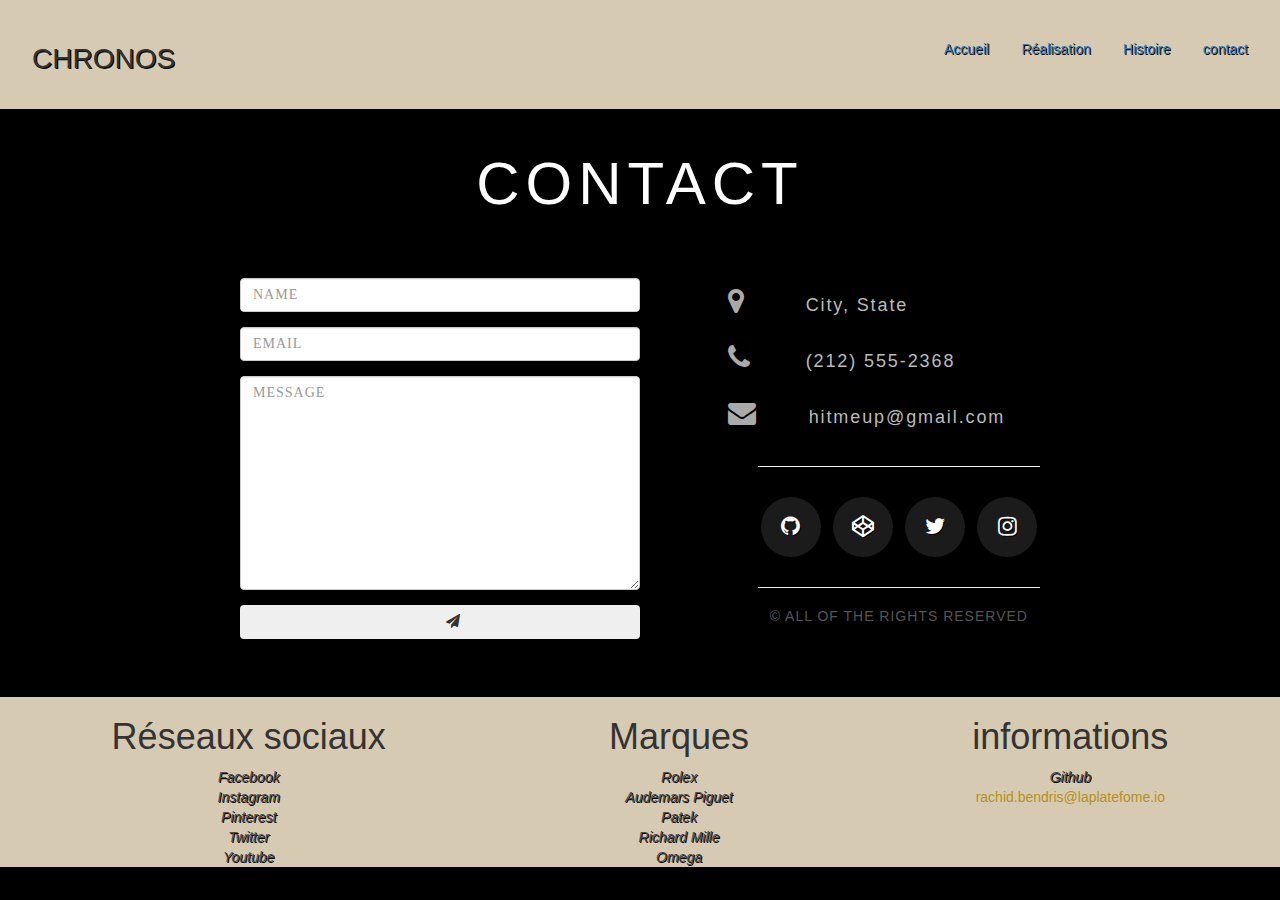
<file: fansite/html/contact.html>
<!DOCTYPE html>
<html lang="en">
<head>
    <meta charset="UTF-8">
    <meta http-equiv="X-UA-Compatible" content="IE=edge">
    <meta name="viewport" content="width=device-width, initial-scale=1.0">
    <link rel="stylesheet" href="../public/css/style.css">
    <link rel="stylesheet" href="https://maxcdn.bootstrapcdn.com/font-awesome/4.4.0/css/font-awesome.min.css">
    <link rel="stylesheet" href="https://maxcdn.bootstrapcdn.com/bootstrap/3.4.1/css/bootstrap.min.css">
    <title>Document</title>
</head>

<body>
    <header>
    <nav class="navsite">
        <h1 class="samo">CHRONOS</h1>
        <ul class="ullist">
            <li><a href="index.html" class="ind">Accueil</a></li>
            <li><a href="realisation.html">Réalisation</a></li>
            <li><a href="histoire.html">Histoire</a></li>
            <li><a href="contact.html">contact</a></li>
        </ul>
        
    </nav>
    </header>
    <section id="contact">
  
        <h1 class="section-header">Contact</h1>
        
        <div class="contact-wrapper">
        
        <!-- Left contact page --> 
          
          <form id="contact-form" class="form-horizontal" role="form">
             
            <div class="form-group">
              <div class="col-sm-12">
                <input type="text" class="form-control" id="name" placeholder="NAME" name="name" value="" required>
              </div>
            </div>
      
            <div class="form-group">
              <div class="col-sm-12">
                <input type="email" class="form-control" id="email" placeholder="EMAIL" name="email" value="" required>
              </div>
            </div>
      
            <textarea class="form-control" rows="10" placeholder="MESSAGE" name="message" required></textarea>
            
            <button class="btn send-button" id="submit" type="submit" value="SEND">
              <div class="alt-send-button">
                <i class="fa fa-paper-plane"></i><span class="send-text">SEND</span>
              </div>
            
            </button>
            
          </form>
          
        <!-- Left contact page --> 
          
            <div class="direct-contact-container">
      
              <ul class="contact-list">
                <li class="list-item"><i class="fa fa-map-marker fa-2x"><span class="contact-text place">City, State</span></i></li>
                
                <li class="list-item"><i class="fa fa-phone fa-2x"><span class="contact-text phone"><a href="tel:1-212-555-5555" title="Give me a call">(212) 555-2368</a></span></i></li>
                
                <li class="list-item"><i class="fa fa-envelope fa-2x"><span class="contact-text gmail"><a href="mailto:#" title="Send me an email">hitmeup@gmail.com</a></span></i></li>
                
              </ul>
      
              <hr>
              <ul class="social-media-list">
                <li><a href="#" target="_blank" class="contact-icon">
                  <i class="fa fa-github" aria-hidden="true"></i></a>
                </li>
                <li><a href="#" target="_blank" class="contact-icon">
                  <i class="fa fa-codepen" aria-hidden="true"></i></a>
                </li>
                <li><a href="#" target="_blank" class="contact-icon">
                  <i class="fa fa-twitter" aria-hidden="true"></i></a>
                </li>
                <li><a href="#" target="_blank" class="contact-icon">
                  <i class="fa fa-instagram" aria-hidden="true"></i></a>
                </li>       
              </ul>
              <hr>
      
              <div class="copyright">&copy; ALL OF THE RIGHTS RESERVED</div>
      
            </div>
          
        </div>
        
      </section>  
        
  <footer>
    <div class="footside">
        <div class="linkcontainer">
            <h1>Réseaux sociaux</h1>
        
            <i href="https://fr-fr.facebook.com"><a href="https://fr-fr.facebook.com">Facebook</a></i>
            <i href="https://www.instagram.com/"><a href="https://www.instagram.com/">Instagram</a></i>
            <i href="https://www.pinterest.fr/"><a href="https://www.pinterest.fr/">Pinterest</a></i>
            <i href="https://twitter.com/?lang=fr"><a href="https://twitter.com/?lang=fr">Twitter</a></i>
            <i href="https://www.youtube.com/"><a href="https://www.youtube.com/">Youtube</a></i>
        </div>

        <div class="linkcontainer">
            <h1>Marques</h1>
            <i href="https://www.rolex.com/fr"><a href="https://www.rolex.com/fr">Rolex</a></i>
            <i href="https://www.audemarspiguet.com/com/fr/home.html"><a href="https://www.audemarspiguet.com/com/fr/home.html">Audemars Piguet</a></i>
            <i href="https://www.patek.com/fr/accueil"><a href="https://www.patek.com/fr/accueil">Patek</a></i>
            <i href="https://www.richardmille.com/fr"><a href="https://www.richardmille.com/fr">Richard Mille</a></i>
            <i href="https://www.omegawatches.com/fr-fr/"><a href="https://www.omegawatches.com/fr-fr/">Omega</a></i>
        </div>

        <div>
            <h1>informations</h1>
            <i href="https://github.com/rachid-bendris"><a href="https://github.com/rachid-bendris">Github</a></i>
            <p>rachid.bendris@laplatefome.io</p>
        </div>
        
    </div>
    </footer>      
</body>


</html>
</file>
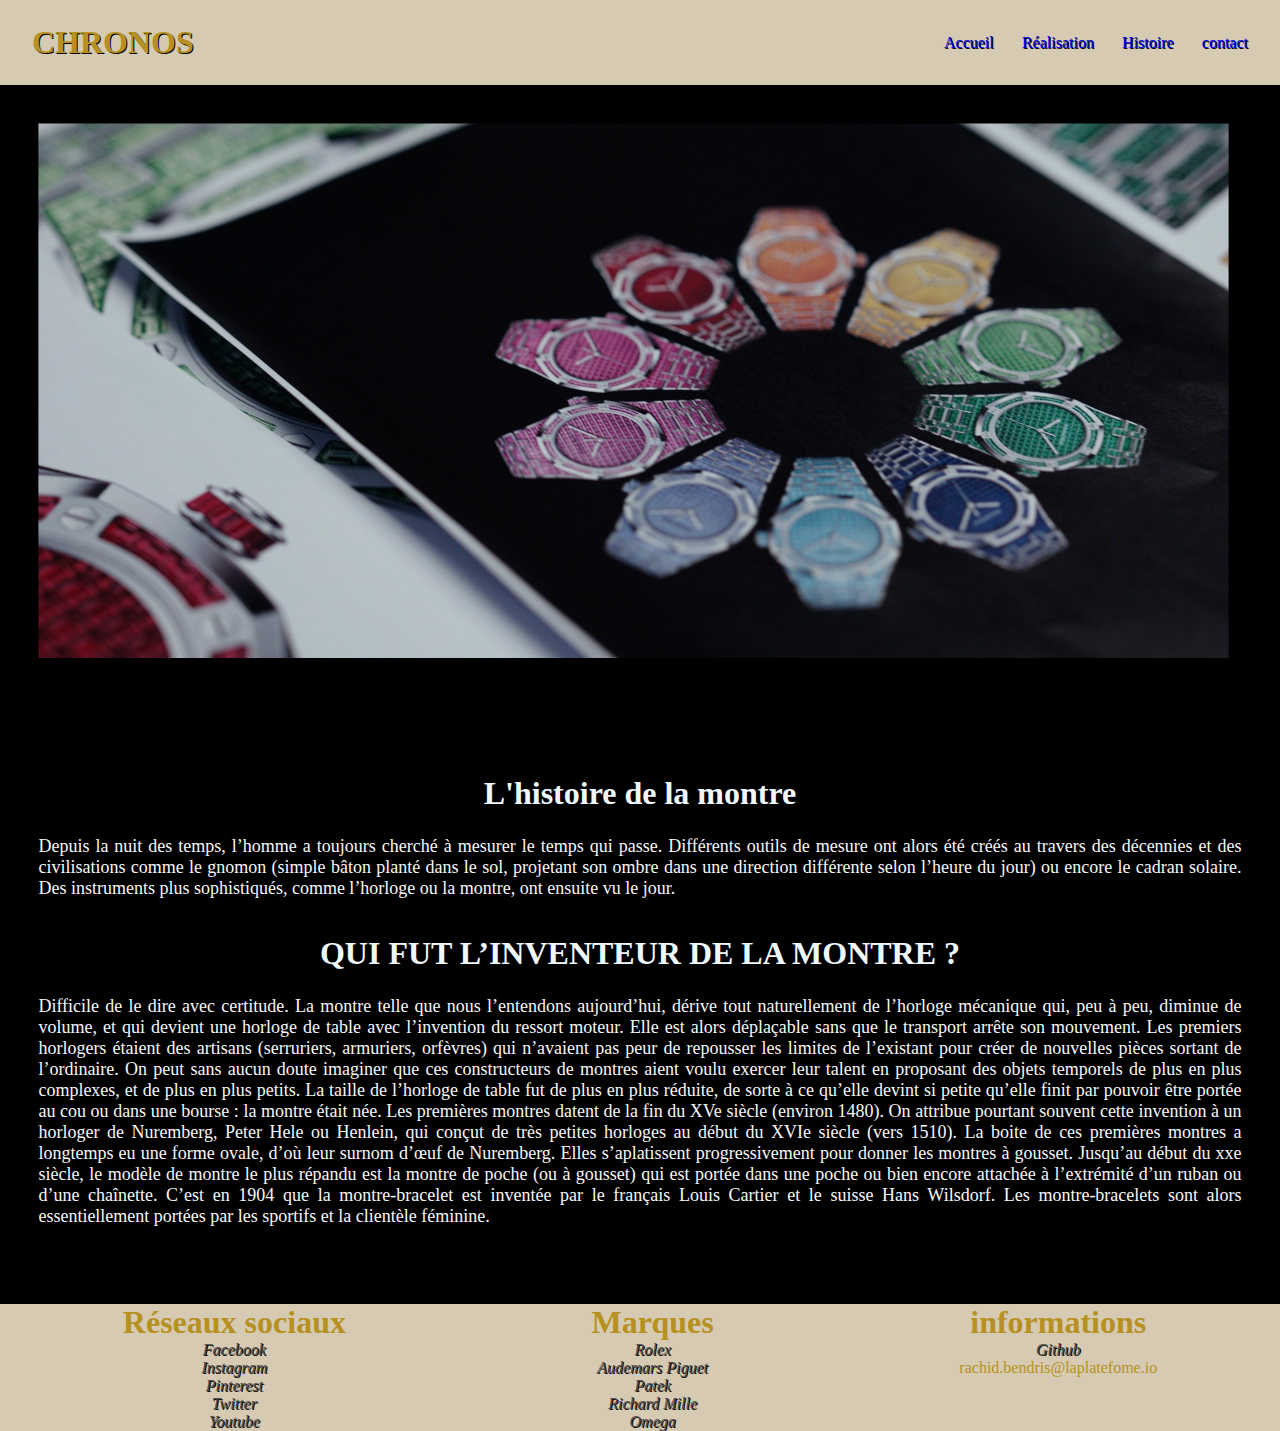
<file: fansite/html/histoire.html>
<!DOCTYPE html>
<html lang="en">
<head>
    <meta charset="UTF-8">
    <meta http-equiv="X-UA-Compatible" content="IE=edge">
    <meta name="viewport" content="width=device-width, initial-scale=1.0">
    <link rel="stylesheet" href="../public/css/style.css">
    <title>Document</title>
</head>

<body>
   <header>
    <nav class="navsite">
        <h1 class="samo">CHRONOS</h1>
        <ul class="ullist">
            <li><a href="index.html" class="ind">Accueil</a></li>
            <li><a href="realisation.html">Réalisation</a></li>
            <li><a href="histoire.html">Histoire</a></li>
            <li><a href="contact.html">contact</a></li>
        </ul>
        
    </nav>
    </header> 
    <div class="itemme"><img class="toto" src="../public/images/pourbodyhistoire.jpg" alt=""></div>
</div>
<section>
    <div class="tex">
        <h1 class="titelb">L'histoire de la montre</h1>
        <p>Depuis la nuit des temps, l’homme a toujours cherché à mesurer le temps qui passe.
            Différents outils de mesure ont alors été créés au travers des décennies et des civilisations comme le gnomon (simple bâton planté dans le sol, projetant son ombre dans une direction différente selon l’heure du jour) ou encore le cadran solaire. 
            Des instruments plus sophistiqués, comme l’horloge ou la montre, ont ensuite vu le jour.</p>
        <h1 class="titelb">QUI FUT L’INVENTEUR DE LA MONTRE ?</h1>
        <p>Difficile de le dire avec certitude. La montre telle que nous l’entendons aujourd’hui, dérive tout naturellement de l’horloge mécanique qui, peu à peu, diminue de volume, et qui devient une horloge de table avec l’invention du ressort moteur. Elle est alors déplaçable sans que le transport arrête son mouvement.
            Les premiers horlogers étaient des artisans (serruriers, armuriers, orfèvres) qui n’avaient pas peur de repousser les limites de l’existant pour créer de nouvelles pièces sortant de l’ordinaire. On peut sans aucun doute imaginer que ces constructeurs de montres aient voulu exercer leur talent en proposant des objets temporels de plus en plus complexes, et de plus en plus petits. La taille de l’horloge de table fut de plus en plus réduite, de sorte à ce qu’elle devint si petite qu’elle finit par pouvoir être portée au cou ou dans une bourse : la montre était née.
            Les premières montres datent de la fin du XVe siècle (environ 1480). On attribue pourtant souvent cette invention à un horloger de Nuremberg, Peter Hele ou Henlein, qui conçut de très petites horloges au début du XVIe siècle (vers 1510). La boite de ces premières montres a longtemps eu une forme ovale, d’où leur surnom d’œuf de Nuremberg. Elles s’aplatissent progressivement pour donner les montres à gousset.
            Jusqu’au début du xxe siècle, le modèle de montre le plus répandu est la montre de poche (ou à gousset) qui est portée dans une poche ou bien encore attachée à l’extrémité d’un ruban ou d’une chaînette. C’est en 1904 que la montre-bracelet est inventée par le français Louis Cartier et le suisse Hans Wilsdorf. Les montre-bracelets sont alors essentiellement portées par les sportifs et la clientèle féminine.

        </p>

        
    </div>
</section>
<footer>
    <div class="footside">
        <div class="linkcontainer">
            <h1>Réseaux sociaux</h1>
        
            <i href="https://fr-fr.facebook.com"><a href="https://fr-fr.facebook.com">Facebook</a></i>
            <i href="https://www.instagram.com/"><a href="https://www.instagram.com/">Instagram</a></i>
            <i href="https://www.pinterest.fr/"><a href="https://www.pinterest.fr/">Pinterest</a></i>
            <i href="https://twitter.com/?lang=fr"><a href="https://twitter.com/?lang=fr">Twitter</a></i>
            <i href="https://www.youtube.com/"><a href="https://www.youtube.com/">Youtube</a></i>
        </div>

        <div class="linkcontainer">
            <h1>Marques</h1>
            <i href="https://www.rolex.com/fr"><a href="https://www.rolex.com/fr">Rolex</a></i>
            <i href="https://www.audemarspiguet.com/com/fr/home.html"><a href="https://www.audemarspiguet.com/com/fr/home.html">Audemars Piguet</a></i>
            <i href="https://www.patek.com/fr/accueil"><a href="https://www.patek.com/fr/accueil">Patek</a></i>
            <i href="https://www.richardmille.com/fr"><a href="https://www.richardmille.com/fr">Richard Mille</a></i>
            <i href="https://www.omegawatches.com/fr-fr/"><a href="https://www.omegawatches.com/fr-fr/">Omega</a></i>
        </div>

        <div>
            <h1>informations</h1>
            <i href="https://github.com/rachid-bendris"><a href="https://github.com/rachid-bendris">Github</a></i>
            <p>rachid.bendris@laplatefome.io</p>
        </div>
        
    </div>
</footer>
</body>


</html>
</file>
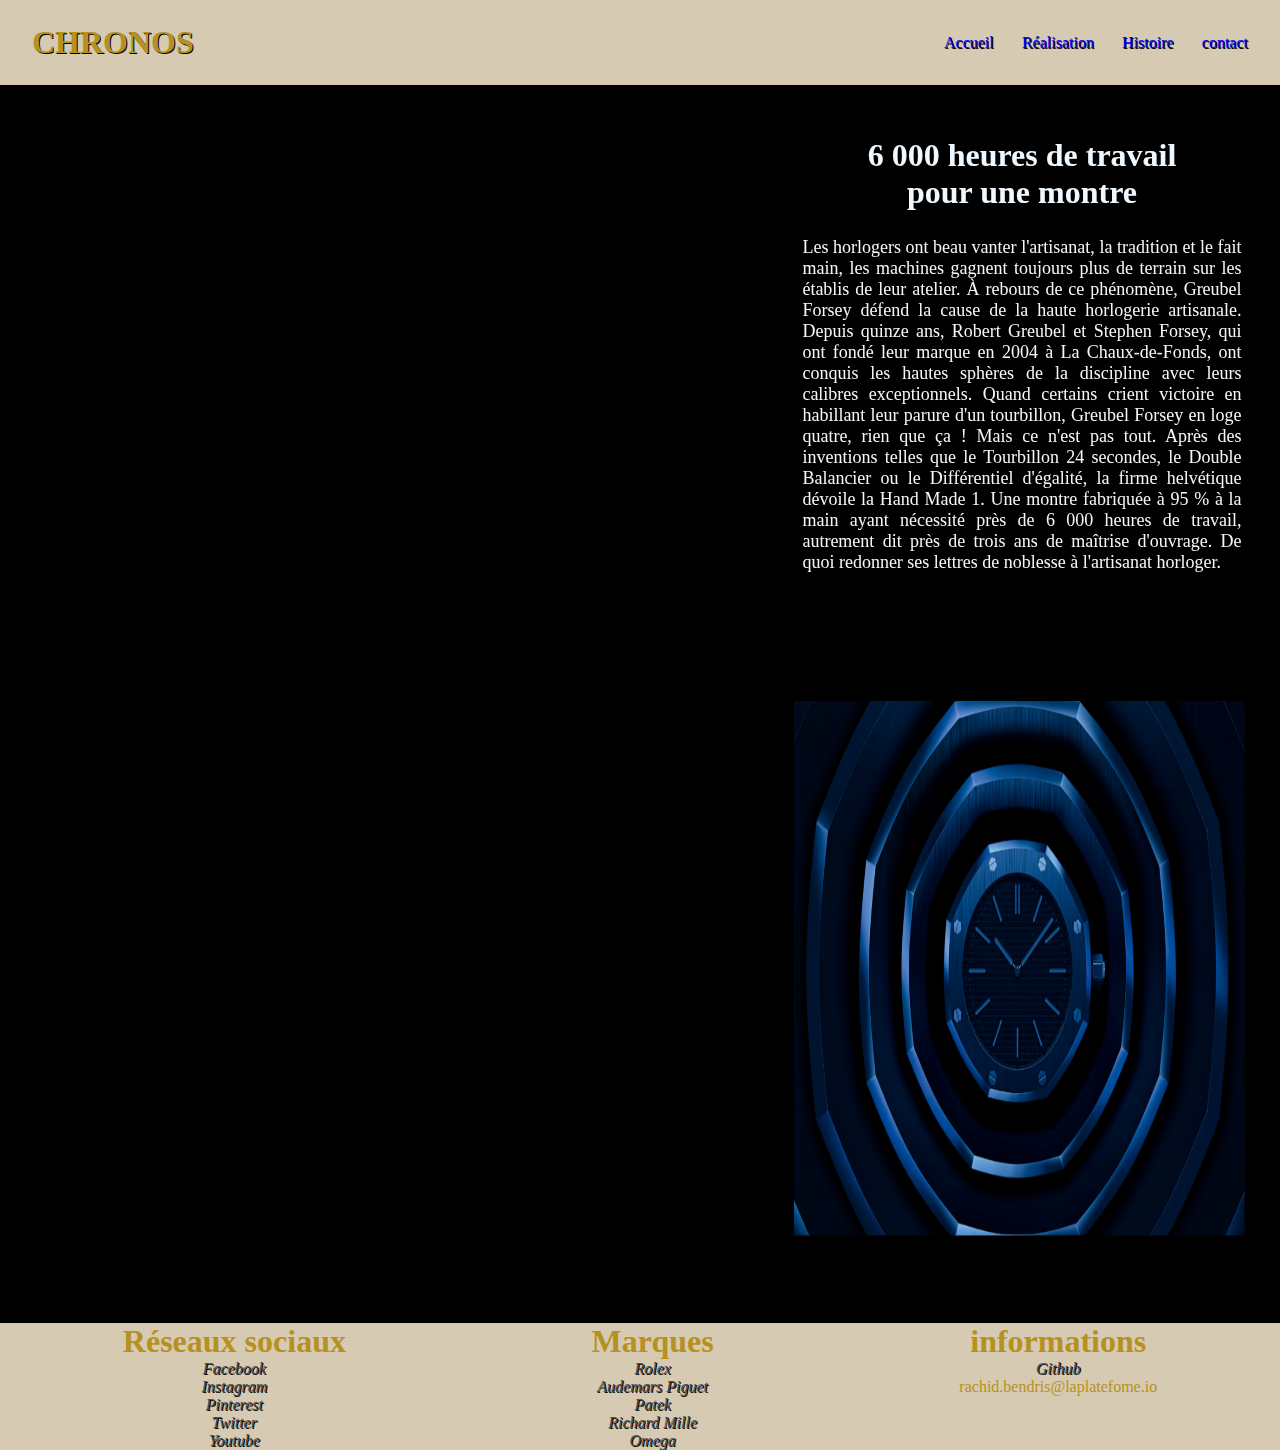
<file: fansite/html/realisation.html>
<!DOCTYPE html>
<html lang="en">
<head>
    <meta charset="UTF-8">
    <meta http-equiv="X-UA-Compatible" content="IE=edge">
    <meta name="viewport" content="width=device-width, initial-scale=1.0">
    <link rel="stylesheet" href="../public/css/style.css">
    <title>Document</title>
</head>

<body>
    <header>
    <nav class="navsite">
        <h1 class="samo">CHRONOS</h1>
        <ul class="ullist">
            <li><a href="index.html" class="ind">Accueil</a></li>
            <li><a href="realisation.html">Réalisation</a></li>
            <li><a href="histoire.html">Histoire</a></li>
            <li><a href="contact.html">contact</a></li>
        </ul>
        
    </nav>
    </header>
    <section class="cont">
        <div class="vidconstru">
            <iframe width="700" height="538" src="https://www.youtube.com/embed/8F-NDhJSpxg" title="From the conception to the realization of a watch" frameborder="0" allow="accelerometer; autoplay; clipboard-write; encrypted-media; gyroscope; picture-in-picture" allowfullscreen></iframe>
        </div>
        <div class="tex">
            <h1 class="titelb">6 000 heures de travail pour une montre</h1>
            <p>Les horlogers ont beau vanter l'artisanat, la tradition et le fait main, les machines gagnent toujours plus de terrain sur les établis de leur atelier. À rebours de ce phénomène, Greubel Forsey défend la cause de la haute horlogerie artisanale.
                Depuis quinze ans, Robert Greubel et Stephen Forsey, qui ont fondé leur marque en 2004 à La Chaux-de-Fonds, ont conquis les hautes sphères de la discipline avec leurs calibres exceptionnels. Quand certains crient victoire en habillant leur parure d'un tourbillon, Greubel Forsey en loge quatre, rien que ça ! Mais ce n'est pas tout.
                Après des inventions telles que le Tourbillon 24 secondes, le Double Balancier ou le Différentiel d'égalité, la firme helvétique dévoile la Hand Made 1. Une montre fabriquée à 95 % à la main ayant nécessité près de 6 000 heures de travail, autrement dit près de trois ans de maîtrise d'ouvrage. De quoi redonner ses lettres de noblesse à l'artisanat horloger.</p>
        </div> 
   </section> 
    <section class="cont2">   
        <div class="vidrepa">
        <iframe width="700" height="538" src="https://www.youtube.com/embed/tjd6eZc3oRs" title="Restoration of a Vintage Rolex Oyster Perpetual Date - Ref 1500 Caliber 1570" frameborder="0" allow="accelerometer; autoplay; clipboard-write; encrypted-media; gyroscope; picture-in-picture" allowfullscreen></iframe>
        </div>
        <div class="sabo"><img class="toto" src="../public/images/imagebodyrea.png" alt=""></div>
        </div>
   </section>
    <footer>
        <div class="footside">
            <div class="linkcontainer">
                <h1>Réseaux sociaux</h1>
            
                <i href="https://fr-fr.facebook.com"><a href="https://fr-fr.facebook.com">Facebook</a></i>
                <i href="https://www.instagram.com/"><a href="https://www.instagram.com/">Instagram</a></i>
                <i href="https://www.pinterest.fr/"><a href="https://www.pinterest.fr/">Pinterest</a></i>
                <i href="https://twitter.com/?lang=fr"><a href="https://twitter.com/?lang=fr">Twitter</a></i>
                <i href="https://www.youtube.com/"><a href="https://www.youtube.com/">Youtube</a></i>
            </div>
    
            <div class="linkcontainer">
                <h1>Marques</h1>
                <i href="https://www.rolex.com/fr"><a href="https://www.rolex.com/fr">Rolex</a></i>
                <i href="https://www.audemarspiguet.com/com/fr/home.html"><a href="https://www.audemarspiguet.com/com/fr/home.html">Audemars Piguet</a></i>
                <i href="https://www.patek.com/fr/accueil"><a href="https://www.patek.com/fr/accueil">Patek</a></i>
                <i href="https://www.richardmille.com/fr"><a href="https://www.richardmille.com/fr">Richard Mille</a></i>
                <i href="https://www.omegawatches.com/fr-fr/"><a href="https://www.omegawatches.com/fr-fr/">Omega</a></i>
            </div>
    
            <div>
                <h1>informations</h1>
                <i href="https://github.com/rachid-bendris"><a href="https://github.com/rachid-bendris">Github</a></i>
                <p>rachid.bendris@laplatefome.io</p>
            </div>
            
        </div>
    </footer>
</body>


</html>
</file>
<file: fansite/public/css/style.css>
*{          /*header*/
    margin: 0;
    padding: 0;
}
.navsite{
    background-color: #d6cab2;
    height: 15%;
    display: flex;
    justify-content: space-between;
    padding: 24px 32px;
    align-items: center;
}

a{
    text-decoration: none;
    text-shadow: 1px 1px #000;
}
/* .listes{
    

} */
.ullist{
    display: flex;
    justify-content: space-between;
    width: 25%;

    list-style: none;
}
                 /*body*/
body{
    background-color: black;
}
                 /*footer*/

.footside{
    display: flex;
    justify-content: space-around;
    margin-top: 3%;
    background-color: #d6cab2;
    text-align: center;
    height: 35%;
    
}
.footside a{
color: rgb(79, 73, 73);
}
.linkcontainer{
    display: flex;
    flex-direction: column;
    justify-content: space-between;
}


/*VIDEO VIDEO VIDEO VIDEO VIDEO VIDEO VIDEO VIDEO */
#myVideo {

    right: 0;
    bottom: 0;
    max-width: 100%; 
    max-height: 100%;
  }


  /* Carousel */

  h1 { text-align: center; }

#carousel {
    display: flex;
    overflow-x: auto; 
  
    -ms-overflow-style: none;
    scrollbar-width: auto;
    /* height: 55vh; */
   
}

#carousel::-webkit-scrollbar {
  display: none; /* Hide the scrollbar on Webkit based browsers (Chrome, Safari, etc) */
  -webkit-overflow-scrolling: touch; /* On touch screens the content continues to scroll for a while after finishing the scroll gesture */
}

.item {
  min-width: 443px;
  min-height: 20vh;
  margin: 15px;
  font-size: 5em;
  text-align: center;
  /* line-height: 300px; */
  /* background-color: #FFF9EF; */
  border-radius: 7px;
}



/* test */
img{
    height: 385px;
    width: 450px;
    border-radius: 1%;
}

h1,h2,p{
   color: #B69121; 
}

.vidconstru{
    background-color: rgba(0, 0, 0, 0.485);
    height: 15%;
    display: flex;
    
    padding: 24px 32px;
    align-items: left
}
.tex {
    padding: 3%;
}
.tex p{
    
    color: #f7f7f7 ;
    font-size: large;
    
    text-align: justify;

}
.cont{
    display: flex;
    align-items: stretch;
    display: flex;
    




}
.titelb{
    color: aliceblue;
    padding: 24px 32px;
    height: 15%;
    padding-top: 3%;

}
h1.samo {
    font-size: 2em;
    text-shadow: 1px 1px #000;
}
.otp h1{
    color: aliceblue;
}

.cont2{
    display: flex;
    align-items: stretch;
    display: flex;
}
.sabo{
   
    margin: 15px;
    font-size: 5em;
    
    
    border-radius: 7px;
    size: 1344px 587px;
}
.vidrepa{
    background-color: #000;
    height: 15%;
    display: flex;
    padding: 24px 32px;
    align-items: right;
}
.item{
    background-color: #000;
    
 
    
    background-size: cover;
    width: 100%;
}
.toto{
    width: 93%;
    height: 535px;
    padding: 3%;
}
/*formulaire*/

body {
    margin: 0;
    padding: 0;
    background-color: #000 !important;
  }
  
  #contact {
    width: 100%;
    height: 100%;
  }
  
  .section-header {
    text-align: center;
    margin: 0 auto;
    padding: 40px 0;
    font: 300 60px 'Oswald', sans-serif;
    color: #fff;
    text-transform: uppercase;
    letter-spacing: 6px;
  }
  
  .contact-wrapper {
    display: flex;
    flex-direction: row;
    justify-content: space-between;
    margin: 0 auto;
    padding: 20px;
    position: relative;
    max-width: 840px;
  }
  
  /* Left contact page */
  .form-horizontal {
    /*float: left;*/
    max-width: 400px;
    font-family: 'Lato';
    font-weight: 400;
  }
  
  .form-control, 
  textarea {
    max-width: 400px;
    background-color: #000;
    color: #fff;
    letter-spacing: 1px;
  }
  
  .send-button {
    margin-top: 15px;
    height: 34px;
    width: 400px;
    overflow: hidden;
    transition: all .2s ease-in-out;
  }
  
  .alt-send-button {
    width: 400px;
    height: 34px;
    transition: all .2s ease-in-out;
  }
  
  .send-text {
    display: block;
    margin-top: 10px;
    font: 700 12px 'Lato', sans-serif;
    letter-spacing: 2px;
  }
  
  .alt-send-button:hover {
    transform: translate3d(0px, -29px, 0px);
  }
  
  /* Begin Right Contact Page */
  .direct-contact-container {
    max-width: 400px;
  }
  
  /* Location, Phone, Email Section */
  .contact-list {
    list-style-type: none;
    margin-left: -30px;
    padding-right: 20px;
  }
  
  .list-item {
    line-height: 4;
    color: #aaa;
  }
  
  .contact-text {
    font: 300 18px 'Lato', sans-serif;
    letter-spacing: 1.9px;
    color: #bbb;
  }
  
  .place {
    margin-left: 62px;
  }
  
  .phone {
    margin-left: 56px;
  }
  
  .gmail {
    margin-left: 53px;
  }
  
  .contact-text a {
    color: #bbb;
    text-decoration: none;
    transition-duration: 0.2s;
  }
  
  .contact-text a:hover {
    color: #fff;
    text-decoration: none;
  }
  
  
  /* Social Media Icons */
  .social-media-list {
    position: relative;
    font-size: 22px;
    text-align: center;
    width: 100%;
    margin: 0 auto;
    padding: 0;
  }
  
  .social-media-list li a {
    color: #fff;
  }
  
  .social-media-list li {
    position: relative; 
    display: inline-block;
    height: 60px;
    width: 60px;
    margin: 10px 3px;
    line-height: 60px;
    border-radius: 50%;
    color: #fff;
    background-color: rgb(27,27,27);
    cursor: pointer; 
    transition: all .2s ease-in-out;
  }
  
  .social-media-list li:after {
    content: '';
    position: absolute;
    top: 0;
    left: 0;
    width: 60px;
    height: 60px;
    line-height: 60px;
    border-radius: 50%;
    opacity: 0;
    box-shadow: 0 0 0 1px #fff;
    transition: all .2s ease-in-out;
  }
  
  .social-media-list li:hover {
    background-color: #fff; 
  }
  
  .social-media-list li:hover:after {
    opacity: 1;  
    transform: scale(1.12);
    transition-timing-function: cubic-bezier(0.37,0.74,0.15,1.65);
  }
  
  .social-media-list li:hover a {
    color: #000;
  }
  
  .copyright {
    font: 200 14px 'Oswald', sans-serif;
    color: #555;
    letter-spacing: 1px;
    text-align: center;
  }
  
  hr {
    border-color: rgba(255,255,255,.6);
  }
  
  /* Begin Media Queries*/
  @media screen and (max-width: 850px) {
    .contact-wrapper {
      display: flex;
      flex-direction: column;
    }
    .direct-contact-container, .form-horizontal {
      margin: 0 auto;
    }  
    
    .direct-contact-container {
      margin-top: 60px;
      max-width: 300px;
    }    
    .social-media-list li {
      height: 60px;
      width: 60px;
      line-height: 60px;
    }
    .social-media-list li:after {
      width: 60px;
      height: 60px;
      line-height: 60px;
    }
  }
  
  @media screen and (max-width: 569px) {
  
    .direct-contact-container, .form-wrapper {
      float: none;
      margin: 0 auto;
    }  
    .form-control, textarea {
      
      margin: 0 auto;
    }
   
    
    .name, .email, textarea {
      width: 280px;
    } 
    
    .direct-contact-container {
      margin-top: 60px;
      max-width: 280px;
    }  
    .social-media-list {
      left: 0;
    }
    .social-media-list li {
      height: 55px;
      width: 55px;
      line-height: 55px;
      font-size: 2rem;
    }
    .social-media-list li:after {
      width: 55px;
      height: 55px;
      line-height: 55px;
    }
    
  }
  
  @media screen and (max-width: 410px) {
    .send-button {
      width: 99%;
    }
  }
</file>
